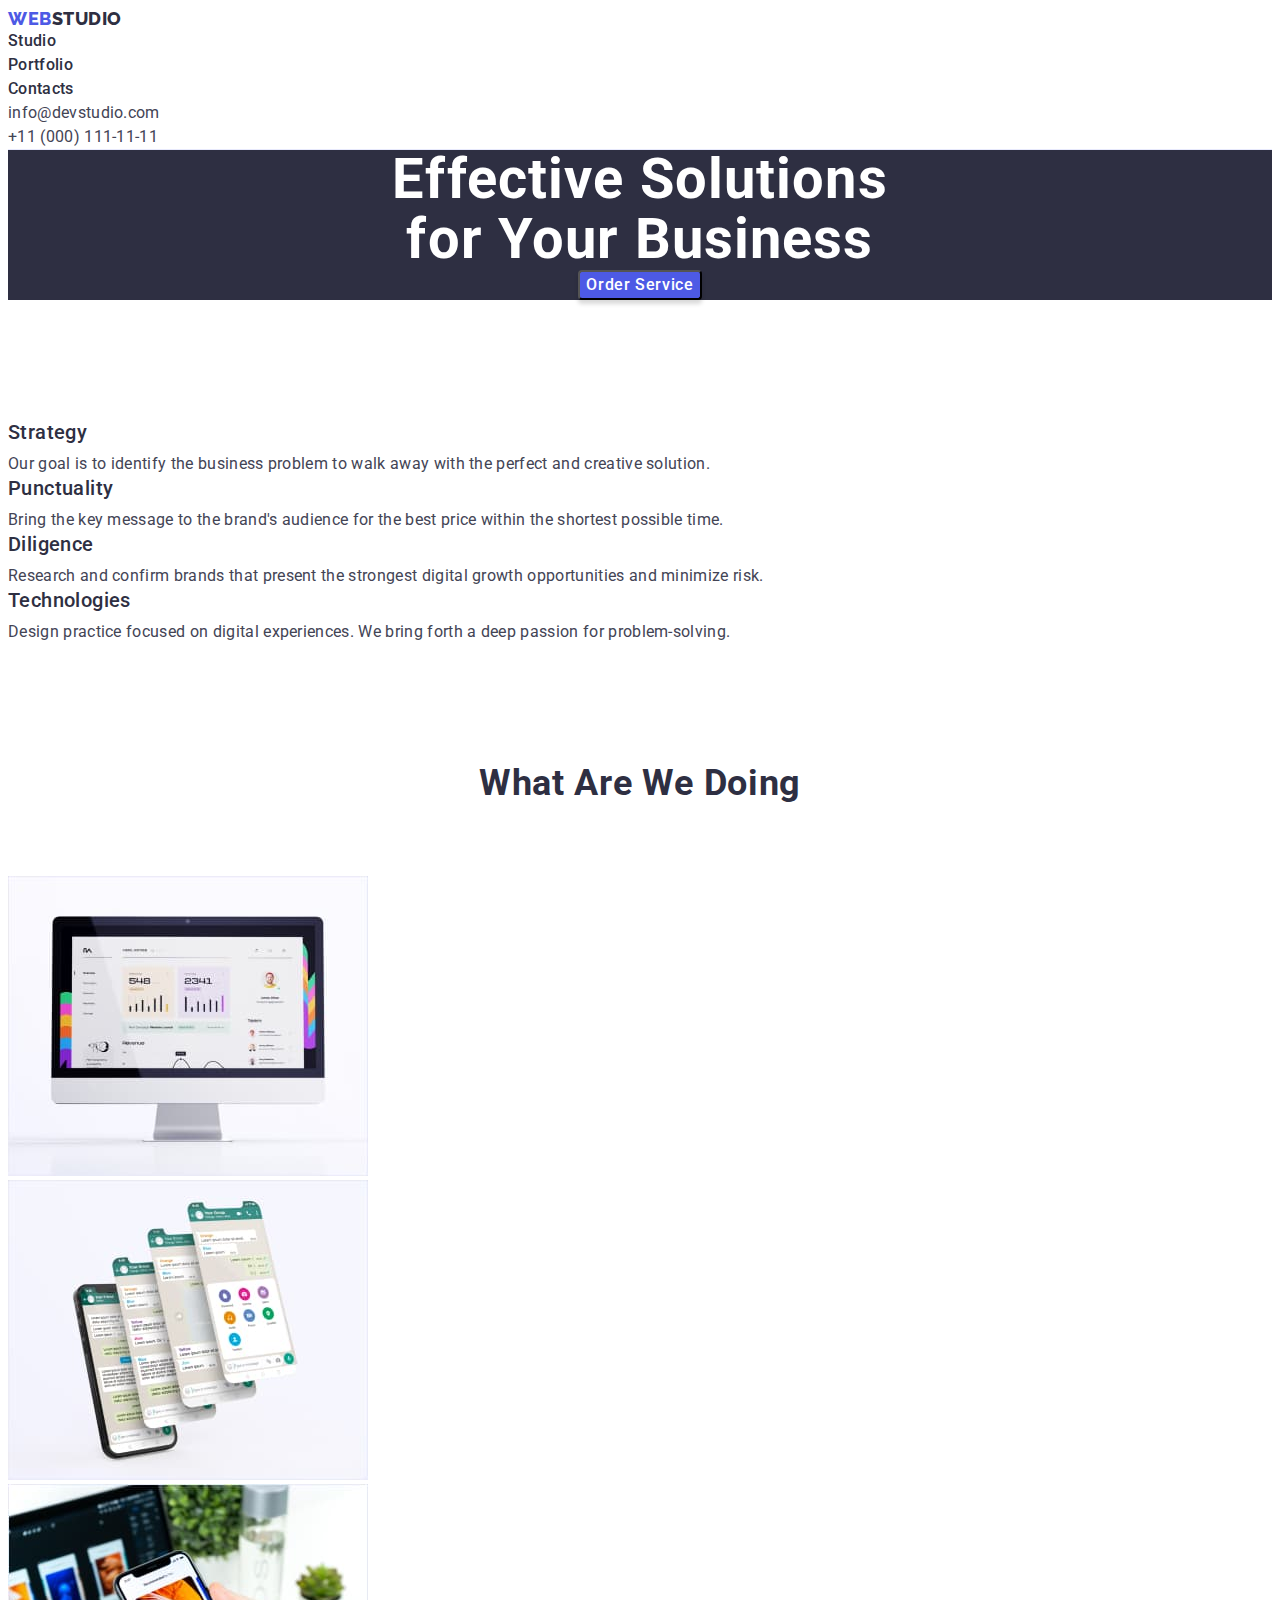
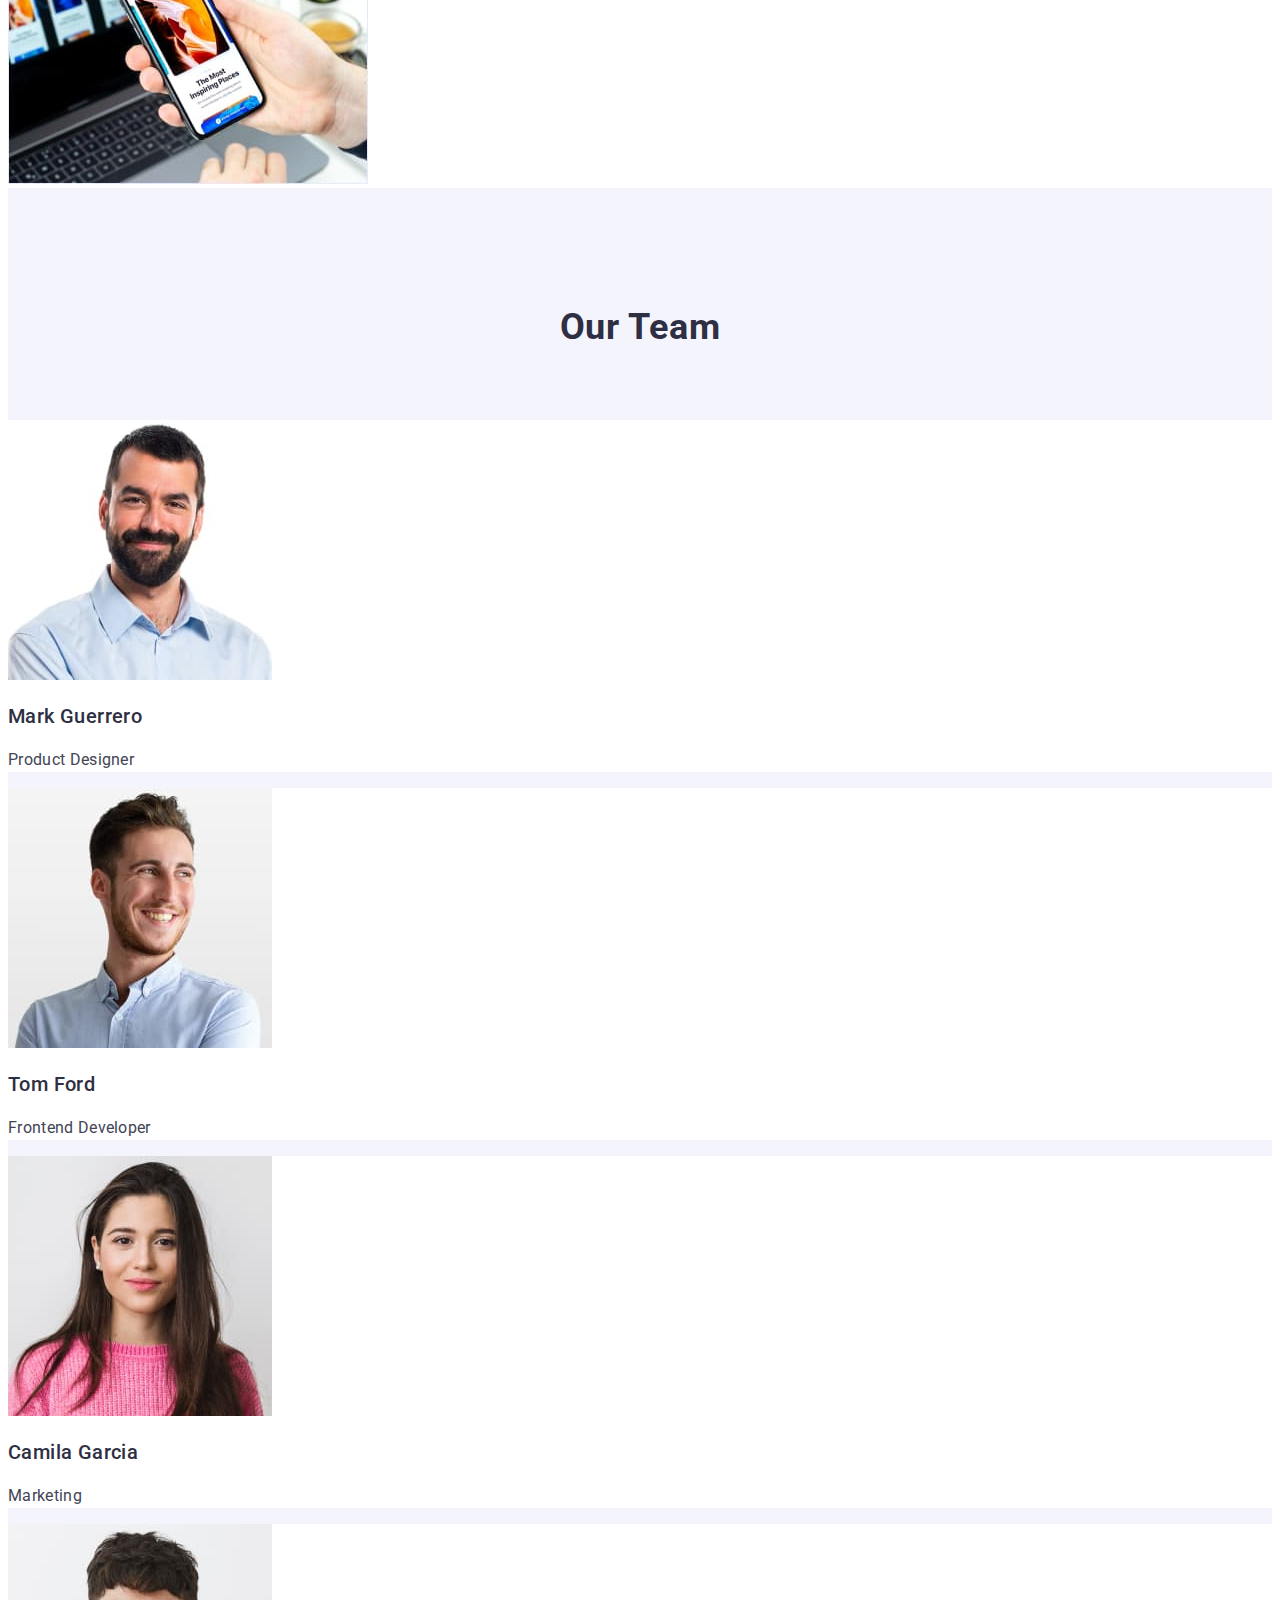
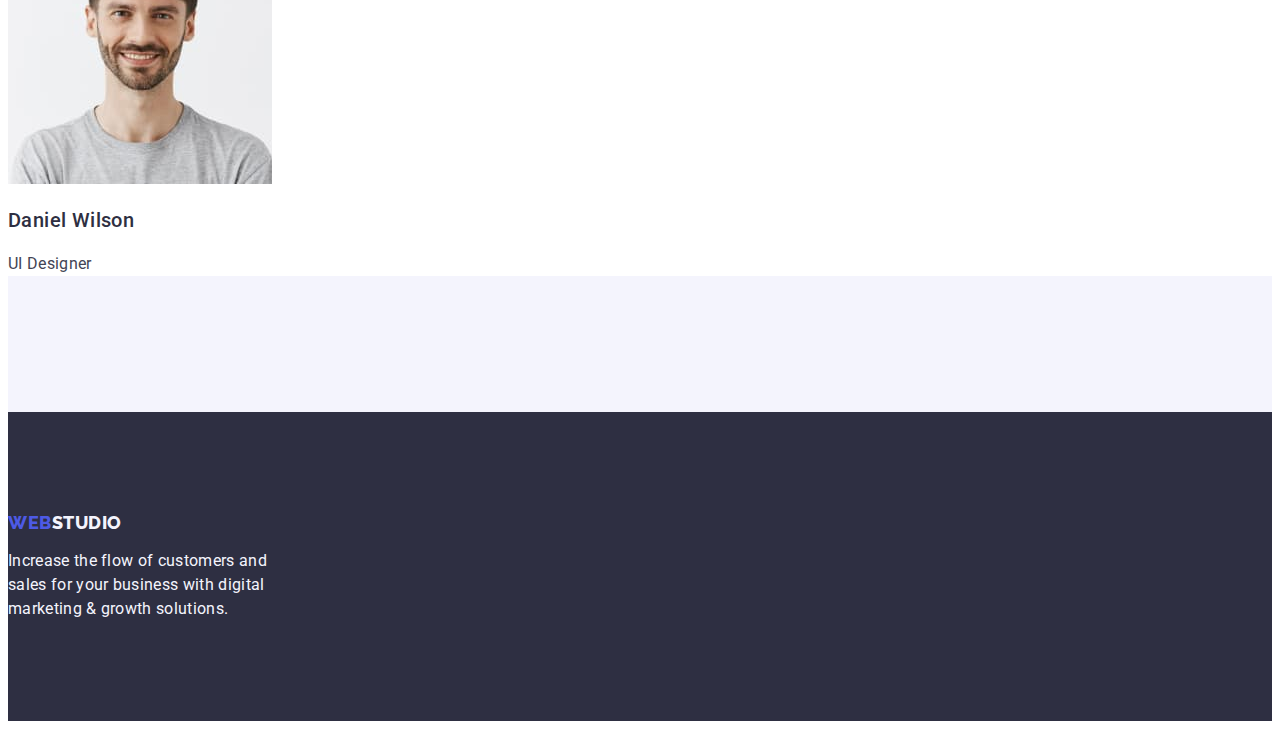
<file: index.html>
<!DOCTYPE html>
<html lang="en">
  <head>
    <meta charset="UTF-8" />
    <meta http-equiv="X-UA-Compatible" content="IE=edge" />
    <meta name="viewport" content="width=device-width, initial-scale=1.0" />
    <title>Document</title>
    <link rel="stylesheet" href="./css/styles.css" />
    <link rel="preconnect" href="https://fonts.googleapis.com" />
    <link rel="preconnect" href="https://fonts.gstatic.com" crossorigin />
    <link
      href="https://fonts.googleapis.com/css2?family=Raleway:wght@800&display=swap"
      rel="stylesheet"
    />
    <link
      href="https://fonts.googleapis.com/css2?family=Roboto:wght@400;500;700;900&display=swap"
      rel="stylesheet"
    />
  </head>
  <body>
    <!-- Top line -->
    <header class="top-line">
      <nav class="navigation">
        <a href="./index.html" class="link logo"
          >Web<span class="logo-head">Studio</span></a
        >
        <ul class="site-links list">
          <li>
            <a href="./index.html" class="site-nav link">Studio</a>
          </li>
          <li>
            <a href="./portfolio.html" class="site-nav link">Portfolio</a>
          </li>
          <li><a href="" class="site-nav link">Contacts</a></li>
        </ul>
      </nav>
      <address class="contacts">
        <ul class="our-contacts list">
          <li class="our-mail">
            <a href="mailto:info@devstudio.com" class="link-cont link"
              >info@devstudio.com</a
            >
          </li>
          <li>
            <a href="tel:+110001111111" class="link-cont link"
              >+11 (000) 111-11-11</a
            >
          </li>
        </ul>
      </address>
    </header>
    <main>
      <!-- section 1 -->
      <section class="hero">
        <h1 class="hero-title">Effective Solutions for Your Business</h1>
        <button type="button" class="order-service button">
          Order Service
        </button>
      </section>

      <!-- section 2 -->
      <section class="section">
        <h2 class="section-title hide">Companiy qalities</h2>
        <ul class="list qalities">
          <li class="qality">
            <h3 class="qality-title">Strategy</h3>
            <p class="text-qalities">
              Our goal is to identify the business problem to walk away with the
              perfect and creative solution.
            </p>
          </li>
          <li class="qality">
            <h3 class="qality-title">Punctuality</h3>
            <p class="text-qalities">
              Bring the key message to the brand's audience for the best price
              within the shortest possible time.
            </p>
          </li>
          <li class="qality">
            <h3 class="qality-title">Diligence</h3>
            <p class="text-qalities">
              Research and confirm brands that present the strongest digital
              growth opportunities and minimize risk.
            </p>
          </li>
          <li class="qality">
            <h3 class="qality-title">Technologies</h3>
            <p class="text-qalities">
              Design practice focused on digital experiences. We bring forth a
              deep passion for problem-solving.
            </p>
          </li>
        </ul>
      </section>

      <!-- section 3 -->
      <section class="section">
        <h2 class="section-title">What are we doing</h2>
        <ul class="list">
          <li>
            <img
              src="./images/what-are-we-doing-monitor-image.jpg"
              alt="Some info 1"
              width="360"
            />
          </li>
          <li>
            <img
              src="./images/what-are-we-doing-app-image.jpg"
              alt="Some info 2"
              width="360"
            />
          </li>
          <li>
            <img
              src="./images/what-are-we-doing-devices-image.jpg"
              alt="Some info 3"
              width="360"
            />
          </li>
        </ul>
      </section>

      <!-- section 4 -->
      <section class="section team">
        <h2 class="section-title team-title">Our Team</h2>
        <ul class="list">
          <li class="team-list">
            <img
              src="./images/our-team-mark-guerrero.jpg"
              alt="Mark Guerrero"
              width="264"
              class="member-img"
            />
            <h3 class="member-title">Mark Guerrero</h3>
            <p class="member-desc">Product Designer</p>
          </li>
          <li class="team-list">
            <img
              src="./images/our-team-tom-ford.jpg"
              alt="Tom Ford"
              width="264"
              class="member-img"
            />
            <h3 class="member-title">Tom Ford</h3>
            <p class="member-desc">Frontend Developer</p>
          </li>
          <li class="team-list">
            <img
              src="./images/our-team-camila-garcia.jpg"
              alt="Camila Garcia"
              width="264"
              class="member-img"
            />
            <h3 class="member-title">Camila Garcia</h3>
            <p class="member-desc">Marketing</p>
          </li>
          <li class="team-list">
            <img
              src="./images/our-team-daniel-wilson.jpg"
              alt="Daniel Wilson"
              width="264"
              class="member-img"
            />
            <h3 class="member-title">Daniel Wilson</h3>
            <p class="member-desc">UI Designer</p>
          </li>
        </ul>
      </section>
    </main>

    <footer class="foot">
      <a href="./index.html" class="link logo"
        >Web<span class="logo-foot">Studio</span></a
      >
      <p class="foot-text">
        Increase the flow of customers and sales for your business with digital
        marketing & growth solutions.
      </p>
    </footer>
  </body>
</html>
</file>
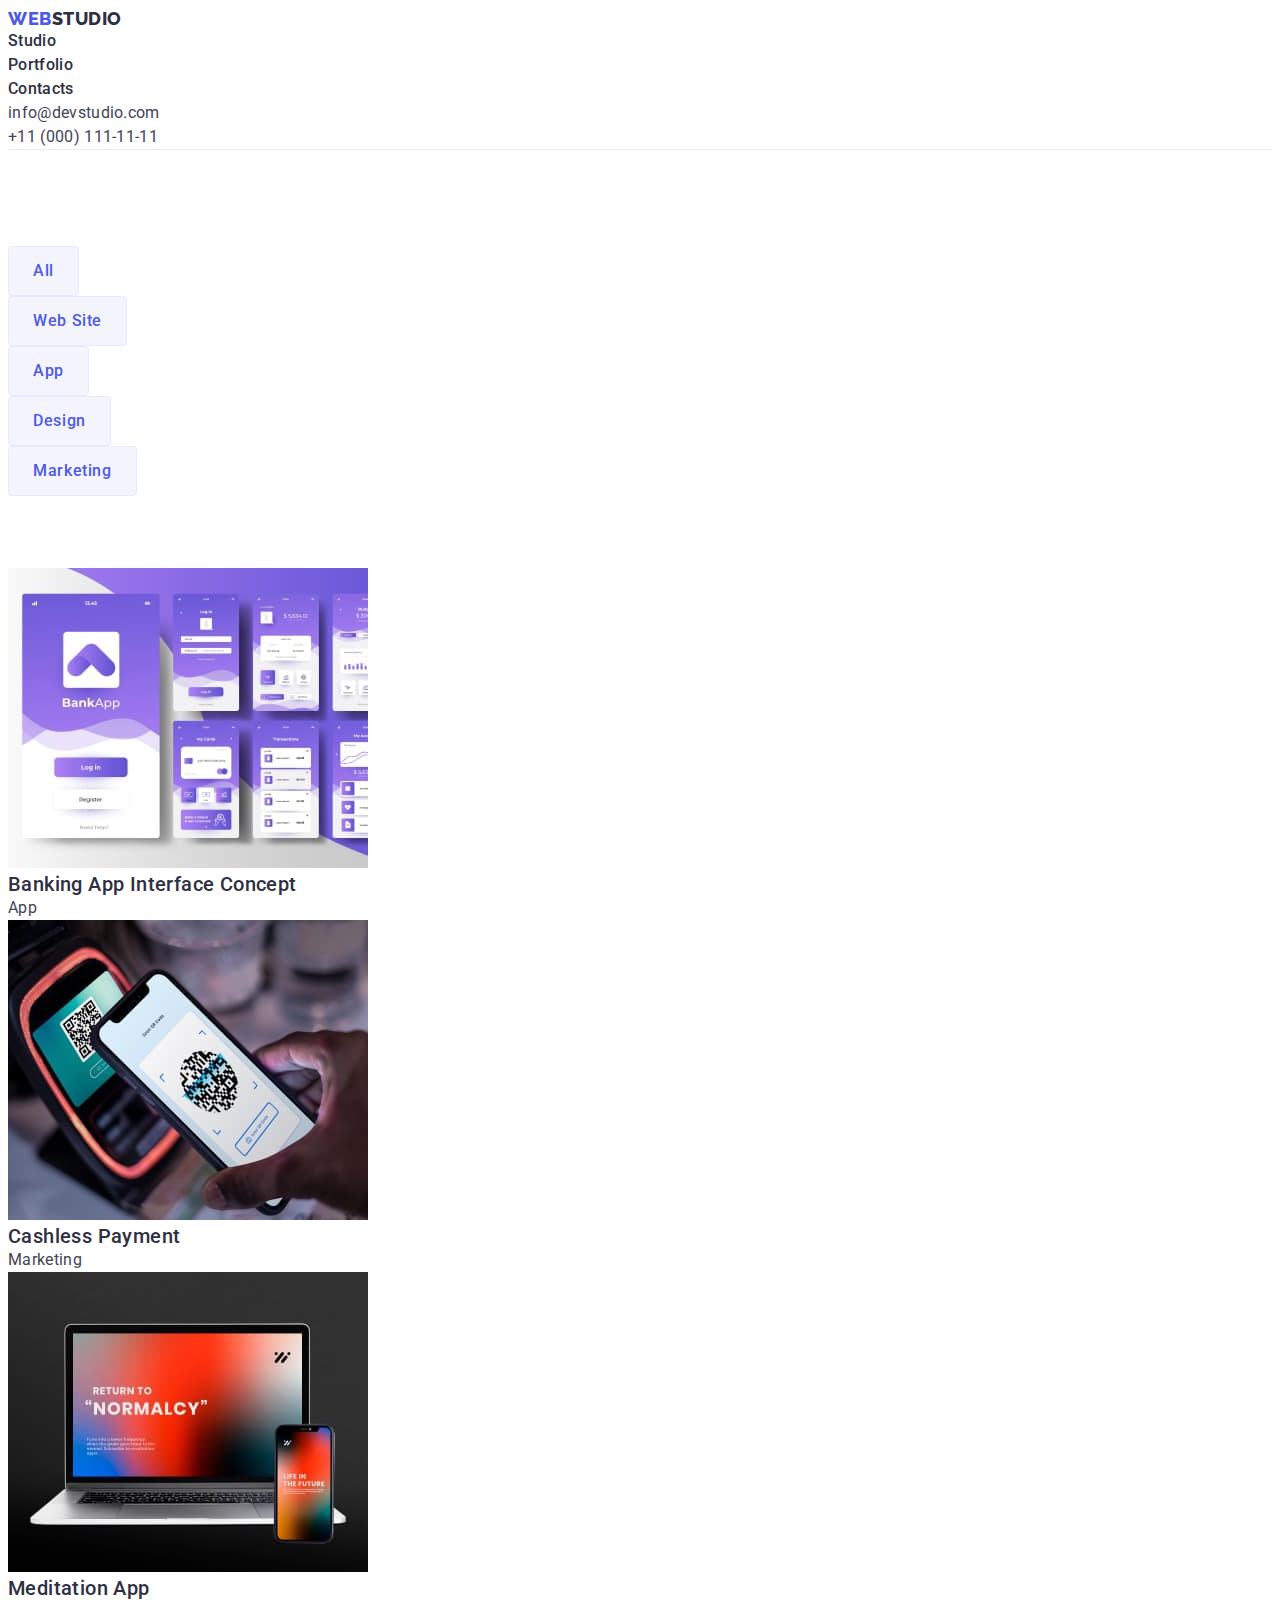
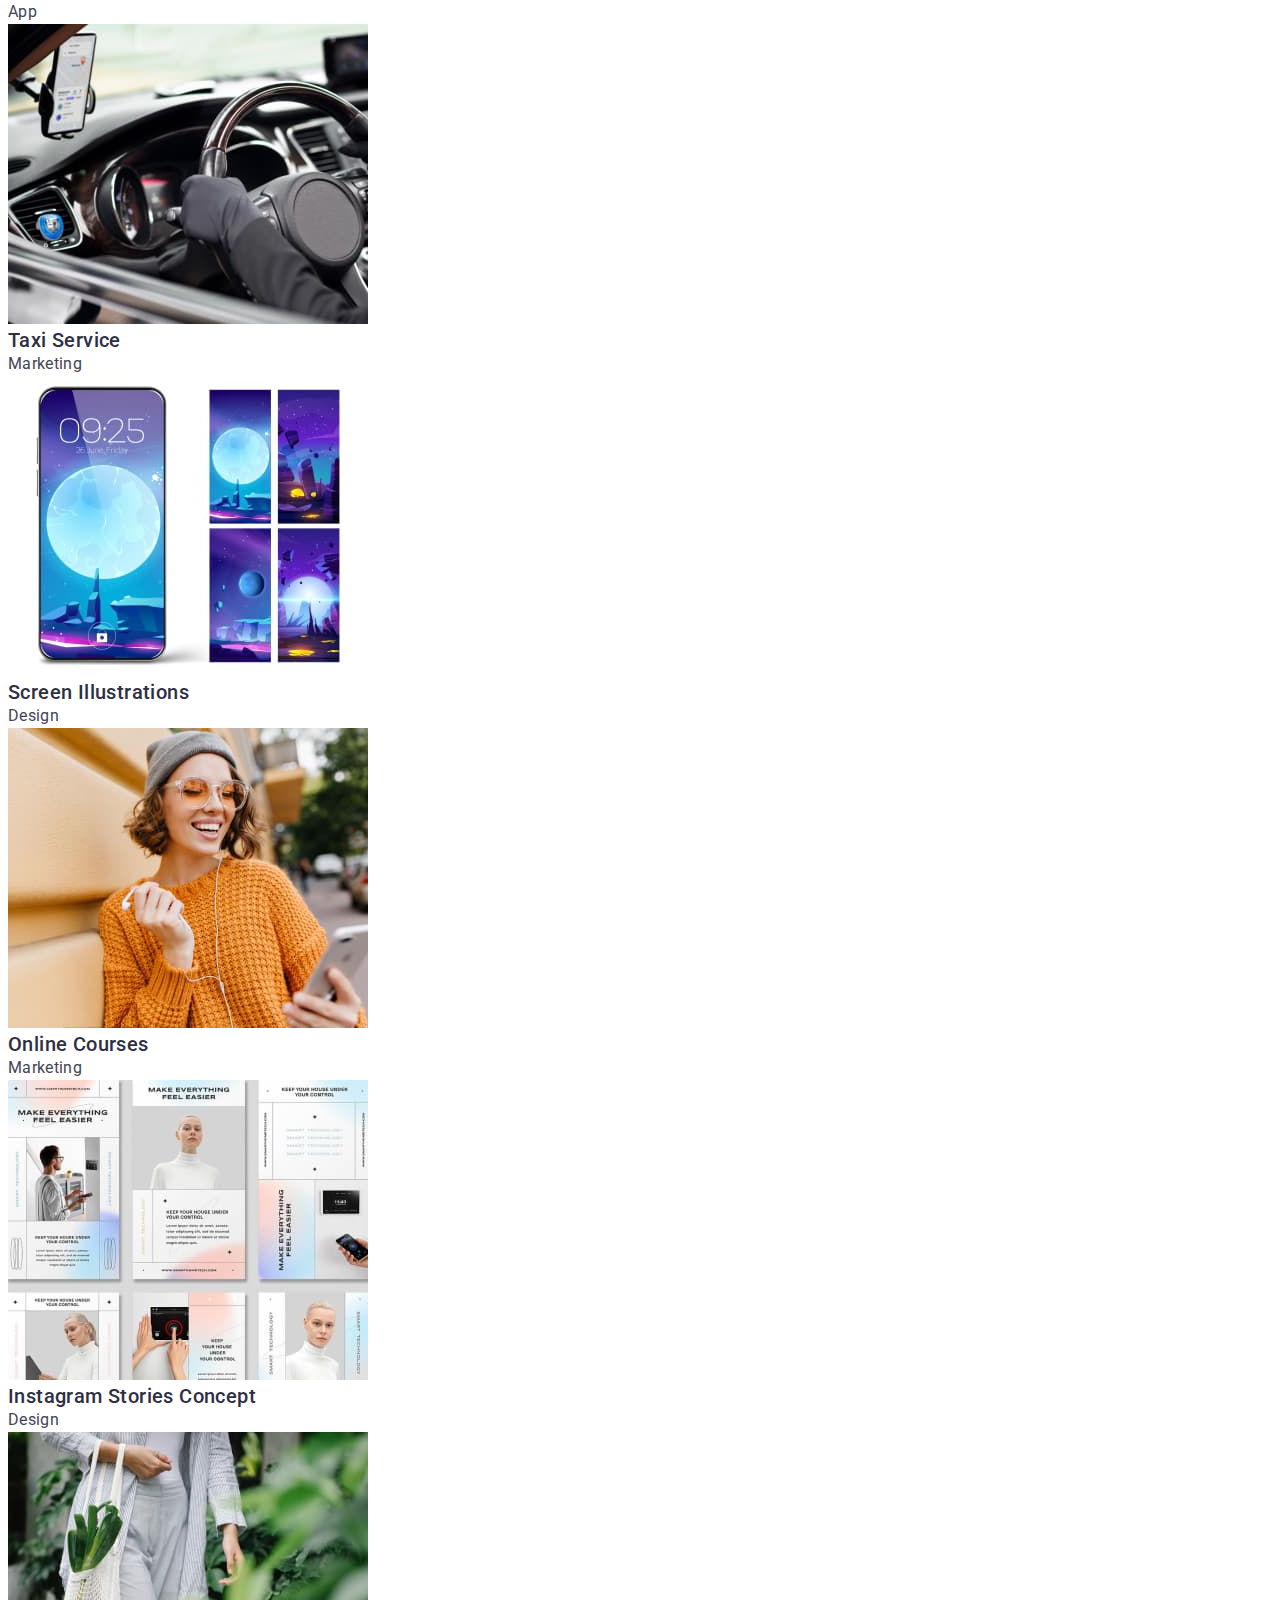
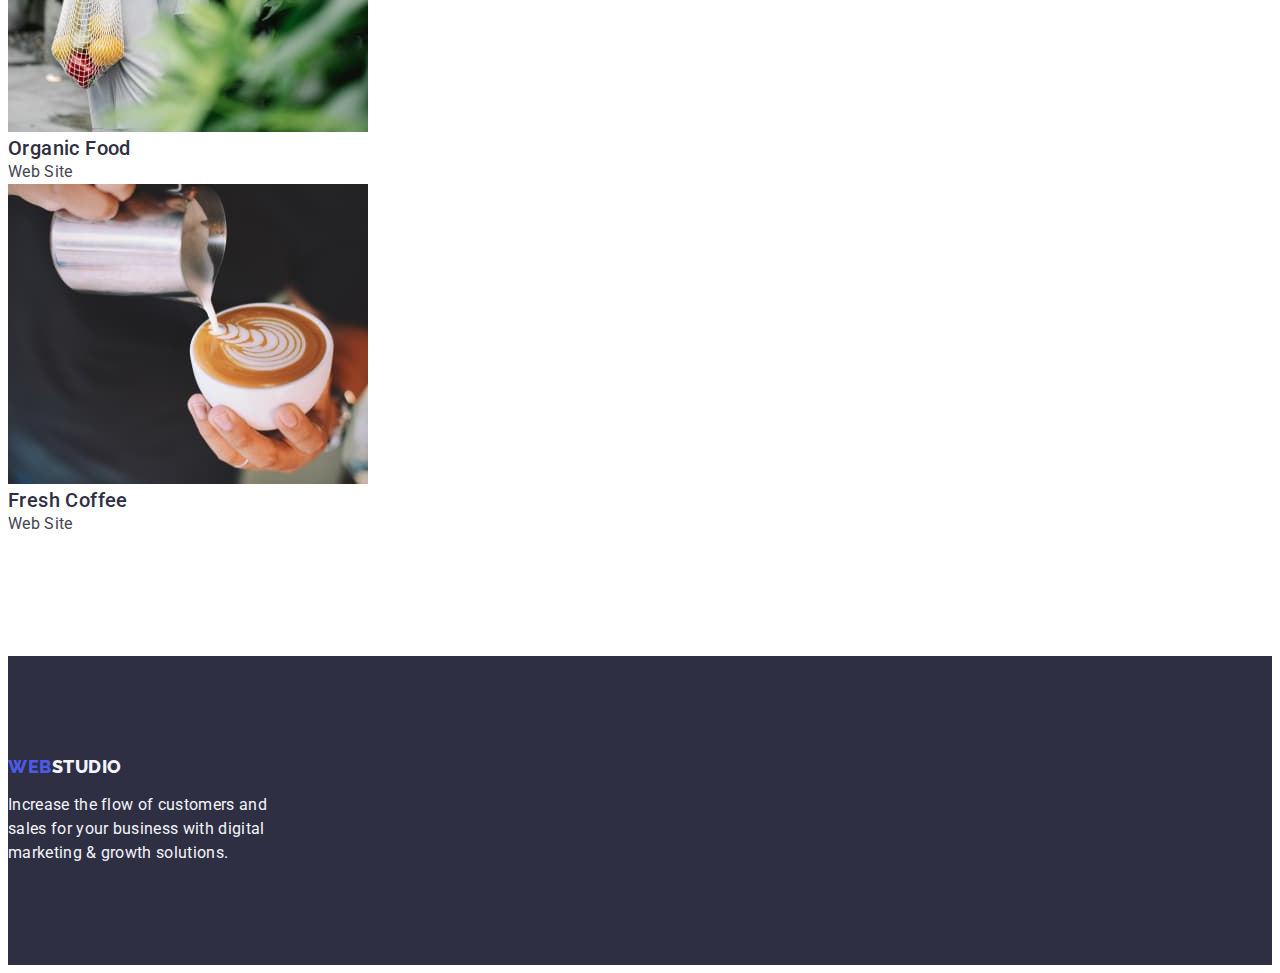
<file: portfolio.html>
<!DOCTYPE html>
<html lang="en">
  <head>
    <meta charset="UTF-8" />
    <meta http-equiv="X-UA-Compatible" content="IE=edge" />
    <meta name="viewport" content="width=device-width, initial-scale=1.0" />
    <title>Document</title>
    <link rel="stylesheet" href="./css/styles.css" />
    <link rel="preconnect" href="https://fonts.googleapis.com" />
    <link rel="preconnect" href="https://fonts.gstatic.com" crossorigin />
    <link
      href="https://fonts.googleapis.com/css2?family=Raleway:wght@800&display=swap"
      rel="stylesheet"
    />
    <link
      href="https://fonts.googleapis.com/css2?family=Roboto:wght@400;500;700;900&display=swap"
      rel="stylesheet"
    />
  </head>
  <body>
    <!-- Top line -->
    <header class="top-line">
      <nav class="navigation">
        <a href="./index.html" class="link logo"
          >Web<span class="logo-head">Studio</span></a
        >
        <ul class="site-links list">
          <li>
            <a href="./index.html" class="site-nav link">Studio</a>
          </li>
          <li>
            <a href="./portfolio.html" class="site-nav link">Portfolio</a>
          </li>
          <li><a href="" class="site-nav link">Contacts</a></li>
        </ul>
      </nav>
      <address class="contacts">
        <ul class="our-contacts list">
          <li class="our-mail">
            <a href="mailto:info@devstudio.com" class="link-cont link"
              >info@devstudio.com</a
            >
          </li>
          <li>
            <a href="tel:+110001111111" class="link-cont link"
              >+11 (000) 111-11-11</a
            >
          </li>
        </ul>
      </address>
    </header>
    <main>
      <!-- section-1 -->
      <section class="section filters">
        <h1 class="hide">Filter application</h1>
        <ul class="list">
          <li class="filter-list">
            <button type="button" class="button cat-button">All</button>
          </li>
          <li class="filter-list">
            <button type="button" class="button cat-button">Web Site</button>
          </li>
          <li class="filter-list">
            <button type="button" class="button cat-button">App</button>
          </li>
          <li class="filter-list">
            <button type="button" class="button cat-button">Design</button>
          </li>
          <li class="filter-list">
            <button type="button" class="button cat-button">Marketing</button>
          </li>
        </ul>
        <ul class="list applications">
          <li class="app-list">
            <a href="" class="link">
              <img
                src="./images/oa-banking-app-interface-concept.jpg"
                alt="Banking App Interface Concept"
                width="360"
              />
              <h2 class="app-title">Banking App Interface Concept</h2>
              <p class="app-text">App</p>
            </a>
          </li>
          <li class="app-list">
            <a href="" class="link">
              <img
                src="./images/oa-cashless-payment.jpg"
                alt="Cashless Payment"
                width="360"
              />
              <h2 class="app-title">Cashless Payment</h2>
              <p class="app-text">Marketing</p>
            </a>
          </li>
          <li class="app-list">
            <a href="" class="link">
              <img
                src="./images/oa-meditation-app.jpg"
                alt="Meditation App"
                width="360"
              />
              <h2 class="app-title">Meditation App</h2>
              <p class="app-text">App</p>
            </a>
          </li>
          <li class="app-list">
            <a href="" class="link">
              <img
                src="./images/oa-taxi-service.jpg"
                alt="Taxi Service"
                width="360"
              />
              <h2 class="app-title">Taxi Service</h2>
              <p class="app-text">Marketing</p>
            </a>
          </li>
          <li class="app-list">
            <a href="" class="link">
              <img
                src="./images/oa-screen-illustrations.jpg"
                alt="Screen Illustrations"
                width="360"
              />
              <h2 class="app-title">Screen Illustrations</h2>
              <p class="app-text">Design</p>
            </a>
          </li>
          <li class="app-list">
            <a href="" class="link">
              <img
                src="./images/oa-online-courses.jpg"
                alt="Online Courses"
                width="360"
              />
              <h2 class="app-title">Online Courses</h2>
              <p class="app-text">Marketing</p>
            </a>
          </li>
          <li class="app-list">
            <a href="" class="link">
              <img
                src="./images/oa-instagram-stories-concept.jpg"
                alt="Instagram Stories Concept"
                width="360"
              />
              <h2 class="app-title">Instagram Stories Concept</h2>
              <p class="app-text">Design</p>
            </a>
          </li>
          <li class="app-list">
            <a href="" class="link">
              <img
                src="./images/oa-organic-food.jpg"
                alt="Organic Food"
                width="360"
              />
              <h2 class="app-title">Organic Food</h2>
              <p class="app-text">Web Site</p>
            </a>
          </li>
          <li class="app-list">
            <a href="" class="link">
              <img
                src="./images/oa-fresh-coffee.jpg"
                alt="Fresh Coffee"
                width="360"
              />
              <h2 class="app-title">Fresh Coffee</h2>
              <p class="app-text">Web Site</p>
            </a>
          </li>
        </ul>
      </section>
    </main>

    <footer class="foot">
      <a href="./index.html" class="link logo"
        >Web<span class="logo-foot">Studio</span></a
      >
      <p class="foot-text">
        Increase the flow of customers and sales for your business with digital
        marketing & growth solutions.
      </p>
    </footer>
  </body>
</html>
</file>
<file: css/styles.css>
:root{
    /* background */
    --bgc-main: #ffffff;
    --bgc-hero-footer: #2E2F42;
    --bgc-order-service: #4D5AE5;
    --bgc-team: #F4F4FD;
    --bgc-btn-cat: #F4F4FD;
    --bgc-btn-active: #404BBF;

    /* font-colors */
    --font-main: #434455;
    --font-logo: #4D5AE5;
    --font-nav: #2E2F42;
    --font-logo-head: #2E2F42;
    --font-logo-foot: #F4F4FD;
    --font-white: #FFFFFF;
    --font-btn-cat: #4D5AE5;

    --border-color:#E7E9FC;
}
body{
    background-color: var(--bgc-main);
    color: var(--font-main);
    font-family: 'Roboto', sans-serif;
}
.list {
    margin: 0;
    padding: 0;;
    list-style-type: none;
}

.contacts{
    font-style: normal;
}

/* SITE LINKS */
.site-links{
    padding: 0;
}
.link{
    text-decoration: none;
}
.site-nav{
    color: var(--font-nav);
    font-weight: 500;
    font-size: 16px;
    letter-spacing: 0.02em;
    line-height: 1.5;
    margin: 0 40px 0 0;
}

.site-nav:hover, .site-nav:focus{
    color: var(--bgc-btn-active);
}

.our-contacts{
    padding: 0;
}

.link-cont{
    color: var(--font-main);
    font-size: 16px;
    line-height: 1.5;
    letter-spacing: 0.02em;
}

.link-cont:hover, .link-cont:focus{
    color: var(--bgc-btn-active);
}

/* Sections */

.hero{
    text-align: center;
    background-color: var(--bgc-hero-footer);
}
.hero-title{
    margin: auto;
    color: var(--font-white);
    font-weight: 700;
    font-size: 56px;
    line-height: 1.07;
    letter-spacing: 0.02em;
    width: 496px;
}

.button{
    cursor: pointer;
    border-radius: 4px;
}

.order-service{
    color: var(--font-white);
    font-family: 'Roboto', sans-serif;
    font-weight: 500;
    font-size: 16px;
    line-height: 1.5;
    letter-spacing: 0.04em;
    background: var(--bgc-order-service);
    box-shadow: 0px 4px 4px rgba(0, 0, 0, 0.15);
    cursor: pointer;
}

.order-service:hover,
.order-service:focus{
    background: var(--bgc-btn-active);
}

.section{
    padding: 120px 0 0 0;
}

.section-title{
    text-align: center;
    color: var(--font-nav);
    font-weight: 700;
    font-size: 36px;
    line-height: 1.11;
    letter-spacing: 0.02em;
    text-transform: capitalize;
    margin: 0 0 72px 0;
}
.qalities {
    padding: 0;
    margin: 0;
}

.qality {
    margin: 0;
    padding: 0;
}
.qality:last-child{
    padding-right: 0;
    margin-right: 0;
}
.qality-title{
    margin: 0;
    font-weight: 500;
    font-size: 20px;
    line-height: 1.2;
    letter-spacing: 0.02em;
    color: var(--font-nav);
}
.text-qalities{
    margin: 8px 0 0 0;
    padding: 0;
    font-size: 16px;
    line-height: 1.5;
    letter-spacing: 0.02em;
}


/* Logo */
.logo{
    padding: 0;
    text-transform: uppercase;
    font-family: 'Raleway', sans-serif;
    font-weight: 800;
    font-size: 18px;
    line-height: 1.17;
    letter-spacing: 0.03em;
    color: var(--font-logo);
}
.logo-head{
    color: var(--font-logo-head);
}
.logo-foot{
    color: var(--font-logo-foot);
}

.top-line{
    border-bottom: 1px solid var(--border-color);
}

/* Members */
.team{
    padding: 120px 0 120px 0;
    background-color: var(--bgc-team);
}

.team-list{
    background-color: var(--font-white);
}

.member-title{
    font-weight: 500;
    font-size: 20px;
    line-height: 1.2;
    letter-spacing: 0.02em;
    color: var(--font-nav);
}
.member-desc{
    font-size: 16px;
    letter-spacing: 0.02em;
    line-height: 1.5;
}

/* footer */

.foot {
    padding: 100px 0 100px 0;
    background-color: var(--bgc-hero-footer);
}

.foot-text{
    margin: 16px 0 0 0;
    width: 264px;
    font-size: 16px;
    line-height: 1.5;
    letter-spacing: 0.02em;
    color: var(--font-logo-foot);
}


/* FOR Hiden */
.hide {
    font-weight: 500;
    font-size: 20px;
    line-height: 1.2;
    letter-spacing: 0.02em;
    color: var(--font-nav);
    height: 0px;
    margin: 0;
    padding: 0;
    visibility: hidden;
}


/* PAGE PORTFOLIO */
.filters{
    padding: 96px 0 120px 0;
}

.applications{
    margin-top: 72px;
}
.cat-button {
    font-family: "Roboto", sans-serif;
    font-weight: 500;
    font-size: 16px;
    line-height: 1.5;
    letter-spacing: 0.04em;
    color: var(--font-btn-cat);
    background: var(--bgc-btn-cat);
    padding: 12px 24px 12px 24px;
    border: 1px solid var(--border-color);
}
.cat-button:hover,
.cat-button:focus,
.cat-button:active {
    color: var(--font-white);
    background: var(--bgc-btn-active);
    box-shadow: 0px 3px 1px rgba(0, 0, 0, 0.1), 0px 2px 1px rgba(0, 0, 0, 0.08), 0px 2px 2px rgba(0, 0, 0, 0.12);
}

.app-title {
    color: var(--font-nav);
    font-weight: 500;
    font-size: 20px;
    line-height: 1.2;
    margin: 32px 0 0 16px;
    letter-spacing: 0.02em;
    margin: 0;
}

.app-text {
    color: var(--font-main);
    margin: 8px 0 0 16px;
    margin: 0;
    font-size: 16px;
    line-height: 1.5;
    letter-spacing: 0.02em;
}

.app-list {
    padding: 0;
    text-align: left;
}

.app-list:nth-child(3n) {
    margin-right: 0;
}

.filter-list {
    margin-right: 24px;
}

.filter-list:last-child {
    margin-right: 0;
}
/* 







} */
</file>
